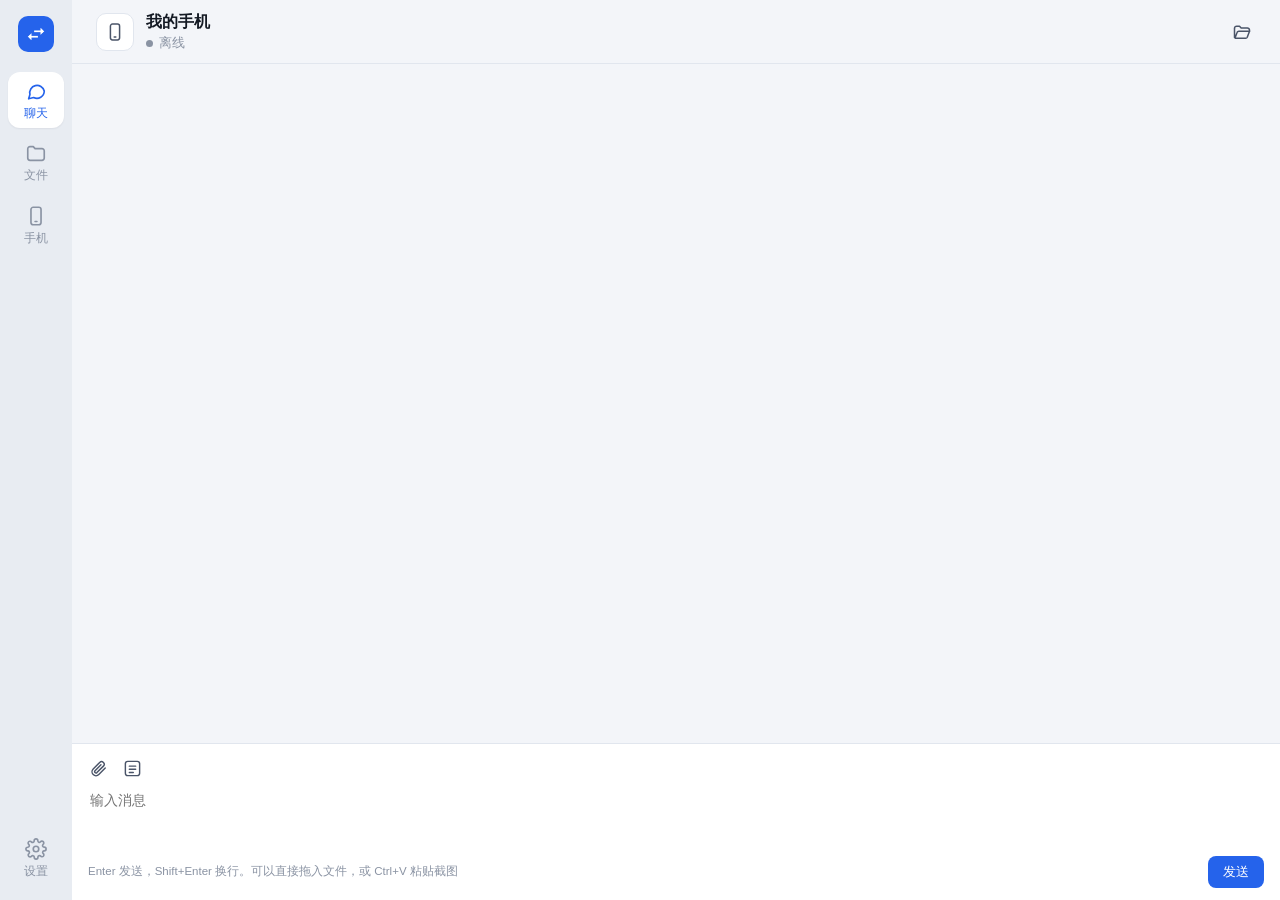
<file: desktop/ui/index.html>
<!doctype html>
<html lang="zh-CN">
<head>
<meta charset="utf-8">
<title>文件互传</title>
<link rel="stylesheet" href="style.css">
</head>
<body>
<svg width="0" height="0" style="position:absolute" aria-hidden="true">
  <defs>
    <symbol id="i-chat" viewBox="0 0 24 24" fill="none" stroke="currentColor" stroke-width="1.8" stroke-linecap="round" stroke-linejoin="round"><path d="M21 12a8 8 0 0 1-11.6 7.1L4 20.5l1.4-4.6A8 8 0 1 1 21 12z"/></symbol>
    <symbol id="i-files" viewBox="0 0 24 24" fill="none" stroke="currentColor" stroke-width="1.8" stroke-linecap="round" stroke-linejoin="round"><path d="M3 7.5A2.5 2.5 0 0 1 5.5 5H9l2 2.2h7.5A2.5 2.5 0 0 1 21 9.7v7.8a2.5 2.5 0 0 1-2.5 2.5h-13A2.5 2.5 0 0 1 3 17.5z"/></symbol>
    <symbol id="i-settings" viewBox="0 0 24 24" fill="none" stroke="currentColor" stroke-width="1.8" stroke-linecap="round" stroke-linejoin="round"><circle cx="12" cy="12" r="3"/><path d="M19.4 15a1.7 1.7 0 0 0 .3 1.8l.1.1a2 2 0 1 1-2.8 2.8l-.1-.1a1.7 1.7 0 0 0-1.8-.3 1.7 1.7 0 0 0-1 1.5V21a2 2 0 1 1-4 0v-.1a1.7 1.7 0 0 0-1.1-1.5 1.7 1.7 0 0 0-1.8.3l-.1.1a2 2 0 1 1-2.8-2.8l.1-.1a1.7 1.7 0 0 0 .3-1.8 1.7 1.7 0 0 0-1.5-1H3a2 2 0 1 1 0-4h.1a1.7 1.7 0 0 0 1.5-1.1 1.7 1.7 0 0 0-.3-1.8l-.1-.1a2 2 0 1 1 2.8-2.8l.1.1a1.7 1.7 0 0 0 1.8.3H9a1.7 1.7 0 0 0 1-1.5V3a2 2 0 1 1 4 0v.1a1.7 1.7 0 0 0 1 1.5 1.7 1.7 0 0 0 1.8-.3l.1-.1a2 2 0 1 1 2.8 2.8l-.1.1a1.7 1.7 0 0 0-.3 1.8V9a1.7 1.7 0 0 0 1.5 1H21a2 2 0 1 1 0 4h-.1a1.7 1.7 0 0 0-1.5 1z"/></symbol>
    <symbol id="i-phone" viewBox="0 0 24 24" fill="none" stroke="currentColor" stroke-width="1.8" stroke-linecap="round" stroke-linejoin="round"><rect x="6.5" y="2.5" width="11" height="19" rx="2.5"/><path d="M11 18h2"/></symbol>
    <symbol id="i-pc" viewBox="0 0 24 24" fill="none" stroke="currentColor" stroke-width="1.8" stroke-linecap="round" stroke-linejoin="round"><rect x="3" y="4" width="18" height="12" rx="2"/><path d="M9 20h6M12 16v4"/></symbol>
    <symbol id="i-folder-open" viewBox="0 0 24 24" fill="none" stroke="currentColor" stroke-width="1.8" stroke-linecap="round" stroke-linejoin="round"><path d="M3 7.5A2.5 2.5 0 0 1 5.5 5H9l2 2.2h7.5A2.5 2.5 0 0 1 21 9.7V11"/><path d="M3 18.5V8l.1 0M3.6 19.2l2.6-6.8A2 2 0 0 1 8.1 11H21l-2.7 7.3a2 2 0 0 1-1.9 1.2H5.4a1.9 1.9 0 0 1-1.8-.3z"/></symbol>
    <symbol id="i-clip" viewBox="0 0 24 24" fill="none" stroke="currentColor" stroke-width="1.8" stroke-linecap="round" stroke-linejoin="round"><path d="m20.5 11.5-8.1 8.1a5 5 0 0 1-7.1-7.1l8.2-8.2a3.3 3.3 0 0 1 4.7 4.7l-8.2 8.2a1.7 1.7 0 0 1-2.4-2.4l7.5-7.5"/></symbol>
    <symbol id="i-image" viewBox="0 0 24 24" fill="none" stroke="currentColor" stroke-width="1.8" stroke-linecap="round" stroke-linejoin="round"><rect x="3" y="4" width="18" height="16" rx="2.5"/><circle cx="9" cy="10" r="1.8"/><path d="m21 16-5-5-9 9"/></symbol>
    <symbol id="i-grid" viewBox="0 0 24 24" fill="currentColor"><rect x="4" y="4" width="7" height="7" rx="1.6"/><rect x="13" y="4" width="7" height="7" rx="1.6"/><rect x="4" y="13" width="7" height="7" rx="1.6"/><rect x="13" y="13" width="7" height="7" rx="1.6"/></symbol>
    <symbol id="i-list" viewBox="0 0 24 24" fill="none" stroke="currentColor" stroke-width="2.2" stroke-linecap="round"><path d="M5 7h14M5 12h14M5 17h14"/></symbol>
    <symbol id="i-power" viewBox="0 0 24 24" fill="none" stroke="currentColor" stroke-width="1.8" stroke-linecap="round"><path d="M12 3v8"/><path d="M6.3 7a8 8 0 1 0 11.4 0"/></symbol>
    <symbol id="i-menu" viewBox="0 0 24 24" fill="none" stroke="currentColor" stroke-width="1.8" stroke-linecap="round" stroke-linejoin="round"><rect x="3" y="3" width="18" height="18" rx="3"/><path d="M8 9h8M8 13h8M8 17h5"/></symbol>
    <symbol id="i-pin" viewBox="0 0 24 24" fill="none" stroke="currentColor" stroke-width="1.8" stroke-linecap="round" stroke-linejoin="round"><path d="M9 4h6l-1 5 3 3v2H7v-2l3-3z"/><path d="M12 14v6"/></symbol>
    <symbol id="i-qr" viewBox="0 0 24 24" fill="none" stroke="currentColor" stroke-width="1.8" stroke-linecap="round" stroke-linejoin="round"><rect x="3" y="3" width="7" height="7" rx="1"/><rect x="14" y="3" width="7" height="7" rx="1"/><rect x="3" y="14" width="7" height="7" rx="1"/><path d="M14 14h3v3M21 14v.01M17 21h4v-4M14 21v-3"/></symbol>
    <symbol id="i-trash" viewBox="0 0 24 24" fill="none" stroke="currentColor" stroke-width="1.8" stroke-linecap="round" stroke-linejoin="round"><path d="M4 7h16M10 11v6M14 11v6M6 7l1 12a2 2 0 0 0 2 2h6a2 2 0 0 0 2-2l1-12M9 7V4h6v3"/></symbol>
    <symbol id="i-key" viewBox="0 0 24 24" fill="none" stroke="currentColor" stroke-width="1.8" stroke-linecap="round" stroke-linejoin="round"><circle cx="8" cy="15" r="4"/><path d="m11 12 9-9M17 6l3 3M15 8l2 2"/></symbol>
    <symbol id="i-wifi" viewBox="0 0 24 24" fill="none" stroke="currentColor" stroke-width="1.8" stroke-linecap="round" stroke-linejoin="round"><path d="M2 8.5a15 15 0 0 1 20 0M5 12a10 10 0 0 1 14 0M8.5 15.5a5 5 0 0 1 7 0"/><circle cx="12" cy="19" r="1" fill="currentColor"/></symbol>
    <symbol id="i-check" viewBox="0 0 24 24" fill="none" stroke="currentColor" stroke-width="2.2" stroke-linecap="round" stroke-linejoin="round"><path d="m5 12.5 4.5 4.5L19 7.5"/></symbol>
    <symbol id="i-globe" viewBox="0 0 24 24" fill="none" stroke="currentColor" stroke-width="1.8" stroke-linecap="round" stroke-linejoin="round"><circle cx="12" cy="12" r="9"/><path d="M3 12h18M12 3a14 14 0 0 1 0 18M12 3a14 14 0 0 0 0 18"/></symbol>
    <symbol id="i-down" viewBox="0 0 24 24" fill="none" stroke="currentColor" stroke-width="2" stroke-linecap="round" stroke-linejoin="round"><path d="M12 4v13m0 0-5-5m5 5 5-5M5 20h14"/></symbol>
  </defs>
</svg>

<nav class="rail">
  <img class="logo" src="icon.png" alt="文件互传">
  <button class="nav on" data-view="chat" title="聊天"><svg width="22" height="22"><use href="#i-chat"/></svg>聊天<span class="badge" id="unread" hidden></span></button>
  <button class="nav" data-view="files" title="共享文件"><svg width="22" height="22"><use href="#i-files"/></svg>文件</button>
  <button class="nav" data-view="phone" title="查看和操作手机屏幕"><svg width="22" height="22"><use href="#i-phone"/></svg>手机<span class="badge live" id="liveDot" hidden></span></button>
  <div class="grow"></div>
  <button class="nav" data-view="settings" title="设置"><svg width="22" height="22"><use href="#i-settings"/></svg>设置</button>
</nav>

<!-- 聊天 -->
<section class="view" id="view-chat">
  <header class="view-head">
    <div class="avatar"><svg width="20" height="20"><use href="#i-phone"/></svg></div>
    <div>
      <h1 id="peerName">我的手机</h1>
      <div class="sub"><span class="dot" id="peerDot"></span><span id="peerStatus">离线</span></div>
    </div>
    <div class="grow"></div>
    <button class="icon-btn" id="chatFolder" title="打开接收文件夹"><svg width="20" height="20"><use href="#i-folder-open"/></svg></button>
  </header>
  <div id="chatScroll"><div id="chatList"></div></div>
  <button id="newPill" hidden>有新消息</button>
  <div class="composer">
    <div class="tools">
      <button class="icon-btn" id="btnAttach" title="发送文件"><svg width="19" height="19"><use href="#i-clip"/></svg></button>
      <button class="icon-btn" id="btnClipboard" title="发送剪贴板里的文字"><svg width="19" height="19"><use href="#i-menu"/></svg></button>
    </div>
    <textarea id="input" placeholder="输入消息" spellcheck="false"></textarea>
    <div class="foot">
      <small>Enter 发送，Shift+Enter 换行。可以直接拖入文件，或 Ctrl+V 粘贴截图</small>
      <button class="btn primary" id="btnSend">发送</button>
    </div>
  </div>
</section>

<!-- 文件 -->
<section class="view" id="view-files" hidden>
  <header class="view-head">
    <h1>共享文件</h1><span class="count" id="count"></span>
    <div class="grow"></div>
    <input class="search" id="search" placeholder="搜索文件名" spellcheck="false">
    <div class="seg">
      <button id="viewGrid" class="on" title="图标"><svg width="15" height="15"><use href="#i-grid"/></svg></button>
      <button id="viewList" title="列表"><svg width="15" height="15"><use href="#i-list"/></svg></button>
    </div>
    <button class="icon-btn" id="filesFolder" title="在资源管理器中打开"><svg width="20" height="20"><use href="#i-folder-open"/></svg></button>
  </header>
  <div class="files-hint">这里就是接收文件夹。拖到桌面或其他文件夹即可取出，把文件拖进来就会发到手机</div>
  <div id="files" class="grid" tabindex="0"></div>
</section>

<!-- 手机屏幕（投屏） -->
<section class="view" id="view-phone" hidden>
  <header class="view-head">
    <h1>手机屏幕</h1><span class="count" id="mirrorStatus"></span>
  </header>
  <div id="mirrorStage">
    <div class="empty" id="mirrorEmpty">
      <div class="chat-empty" style="padding:0">
        <div class="art"><svg width="34" height="34"><use href="#i-phone"/></svg></div>
        <h2>在这里查看和操作手机</h2>
        <p>在手机 App 里点左上角的电脑 →「投屏到电脑」，手机画面就会显示在这里。</p>
        <p>想用鼠标键盘操作手机，需要在手机的「无障碍」里开启文件互传，App 会带你去设置。</p>
      </div>
    </div>
    <div id="mirrorWrap" hidden>
      <div class="mirror-screen"><img id="mirrorImg" draggable="false" alt="手机画面"></div>
      <div class="mirror-keys">
        <button class="btn" data-global="back">返回</button>
        <button class="btn" data-global="home">主页</button>
        <button class="btn" data-global="recents">多任务</button>
      </div>
      <div class="mirror-tip" id="mirrorTip">单击 = 点按 · 按住拖动 = 滑动 · 按住不动 = 长按 · 右键 = 返回 · 滚轮 = 上下滑 · 直接打字输入到手机</div>
      <input id="mirrorType" autocomplete="off" spellcheck="false" aria-label="输入到手机">
    </div>
  </div>
</section>

<!-- 设置 -->
<section class="view" id="view-settings" hidden>
  <header class="view-head"><h1>设置</h1></header>
  <div id="settingsScroll">
    <div class="settings">
      <div class="group">
        <h2>接收文件</h2>
        <div class="card">
          <div class="row">
            <div class="ico"><svg width="19" height="19"><use href="#i-files"/></svg></div>
            <div class="txt"><div class="title">接收文件夹</div><div class="mono" id="setDir"></div></div>
            <div class="actions"><button class="btn" id="setOpenDir">打开</button><button class="btn" id="setChooseDir">更改</button></div>
          </div>
        </div>
      </div>

      <div class="group">
        <h2>手机</h2>
        <div class="card" id="setDevices"></div>
      </div>

      <div class="group" id="installGroup" hidden>
        <h2>给手机安装 App</h2>
        <div class="card">
          <div class="row qr-row">
            <div class="ico"><svg width="19" height="19"><use href="#i-phone"/></svg></div>
            <div class="txt"><div class="title">用手机扫码下载安装</div><div class="desc">手机连上同一个 Wi-Fi，用手机浏览器或相机扫右边的二维码，下载后点开安装。微信里扫码无法下载安装包</div><div class="mono" id="installUrl" style="margin-top:8px"></div></div>
            <div class="qr" id="installQr"></div>
          </div>
        </div>
      </div>

      <div class="group">
        <h2>连接方式</h2>
        <div class="card">
          <div class="row">
            <div class="ico neutral"><svg width="19" height="19"><use href="#i-wifi"/></svg></div>
            <div class="txt"><div class="title">本机地址</div><div class="desc">App 找不到电脑时，在 App 里手动输入这个地址</div></div>
            <div class="mono" id="setAddr"></div>
          </div>
          <div class="row qr-row">
            <div class="ico neutral"><svg width="19" height="19"><use href="#i-qr"/></svg></div>
            <div class="txt"><div class="title">没装 App 的手机</div><div class="desc">连同一个 Wi-Fi 后扫右边的二维码，在浏览器里收发文件</div><div class="mono" id="setUrl" style="margin-top:8px"></div></div>
            <div class="qr" id="setQr"></div>
          </div>
        </div>
      </div>

      <div class="group">
        <h2>远程控制</h2>
        <div class="card">
          <div class="row">
            <div class="ico"><svg width="19" height="19"><use href="#i-pc"/></svg></div>
            <div class="txt"><div class="title">允许手机控制这台电脑</div><div class="desc">已配对的手机可以在 App 里看到电脑屏幕，并用手指操作鼠标和键盘。被控制时窗口顶部会有提示，可以随时断开</div></div>
            <label class="switch" title="允许手机控制这台电脑"><input type="checkbox" id="setRemote"><span></span></label>
          </div>
          <div class="row">
            <div class="ico"><svg width="19" height="19"><use href="#i-key"/></svg></div>
            <div class="txt"><div class="title">控制管理员权限的程序</div><div class="desc">游戏、任务管理器等以管理员身份运行的程序，需要额外授权才能被手机操作。点「授权」后 Windows 会弹出一次确认，本次运行期间有效</div></div>
            <div class="actions" id="helperBox"><button class="btn" id="setHelper">授权</button></div>
          </div>
        </div>
      </div>

      <div class="group">
        <h2>Windows</h2>
        <div class="card">
          <div class="row">
            <div class="ico"><svg width="19" height="19"><use href="#i-globe"/></svg></div>
            <div class="txt"><div class="title">语言 Language</div><div class="desc">界面语言，修改后立即生效</div></div>
            <div class="seg text" id="setLang">
              <button data-lang="auto">跟随系统</button><button data-lang="zh">中文</button><button data-lang="en">English</button>
            </div>
          </div>
          <div class="row">
            <div class="ico"><svg width="19" height="19"><use href="#i-chat"/></svg></div>
            <div class="txt"><div class="title">收到消息时通知</div><div class="desc">窗口不在前台时，手机发来的文字和文件会在屏幕右下角弹出通知，点一下打开聊天</div></div>
            <label class="switch" title="收到消息时通知"><input type="checkbox" id="setNotify"><span></span></label>
          </div>
          <div class="row">
            <div class="ico"><svg width="19" height="19"><use href="#i-power"/></svg></div>
            <div class="txt"><div class="title">开机自动启动</div><div class="desc">在托盘里待命，不打开窗口</div></div>
            <label class="switch" title="开机自动启动"><input type="checkbox" id="setAutostart"><span></span></label>
          </div>
          <div class="row">
            <div class="ico"><svg width="19" height="19"><use href="#i-menu"/></svg></div>
            <div class="txt"><div class="title">右键菜单「发送到 → 手机互传」</div><div class="desc">在任意文件上右键就能放进接收文件夹。Windows 11 需先点“显示更多选项”</div></div>
            <div class="actions" id="setSendtoBox"><button class="btn" id="setSendto">添加</button></div>
          </div>
          <div class="row">
            <div class="ico"><svg width="19" height="19"><use href="#i-pin"/></svg></div>
            <div class="txt"><div class="title">固定到资源管理器「快速访问」</div><div class="desc">在资源管理器左侧一点就到，拖进拖出更方便</div></div>
            <div class="actions"><button class="btn" id="setPin">固定</button></div>
          </div>
        </div>
      </div>

      <div class="group">
        <h2>数据与安全</h2>
        <div class="card">
          <div class="row">
            <div class="ico neutral"><svg width="19" height="19"><use href="#i-chat"/></svg></div>
            <div class="txt"><div class="title">清空聊天记录</div><div class="desc">只删除记录，接收文件夹里的文件不受影响</div></div>
            <div class="actions"><button class="btn" id="setClear">清空</button></div>
          </div>
          <div class="row">
            <div class="ico danger"><svg width="19" height="19"><use href="#i-key"/></svg></div>
            <div class="txt"><div class="title">重置配对</div><div class="desc">所有手机需要重新连接，浏览器扫码链接也会失效</div></div>
            <div class="actions"><button class="btn danger" id="setReset">重置</button></div>
          </div>
        </div>
      </div>

      <div class="about"><span>文件互传</span> 1.3 · <span>关闭窗口后在系统托盘继续接收文件</span></div>
    </div>
  </div>
</section>

<div id="remoteBar" hidden>
  <span class="pulse"></span>
  <span id="remoteText">手机正在控制这台电脑</span>
  <button class="btn" id="remoteHelper" hidden>授权控制管理员程序</button>
  <button class="btn" id="remoteStop">断开</button>
</div>

<div id="dropOverlay">
  <svg width="40" height="40"><use href="#i-down"/></svg>
  松开发送到手机
  <small>文件会放进接收文件夹，手机上就能下载</small>
</div>

<!-- 配对请求 -->
<div class="modal-back" id="pairModal">
  <div class="modal" role="dialog" aria-labelledby="pairTitle">
    <div class="mico"><svg width="24" height="24"><use href="#i-phone"/></svg></div>
    <h3 id="pairTitle">新手机请求连接</h3>
    <p id="pairText"></p>
    <div class="actions">
      <button class="btn" id="pairDeny">拒绝</button>
      <button class="btn primary" id="pairAllow">允许连接</button>
    </div>
  </div>
</div>

<!-- 确认 -->
<div class="modal-back" id="confirmModal">
  <div class="modal" role="dialog" aria-labelledby="confirmTitle">
    <div class="mico danger" id="confirmIco"><svg width="24" height="24"><use href="#i-trash"/></svg></div>
    <h3 id="confirmTitle"></h3>
    <p id="confirmText"></p>
    <div class="actions">
      <button class="btn" id="confirmCancel">取消</button>
      <button class="btn danger solid" id="confirmOk"></button>
    </div>
  </div>
</div>

<div id="ctx"></div>
<div id="toast"></div>
<script src="i18n.js"></script>
<script src="app.js"></script>
</body>
</html>
</file>
<file: desktop/ui/style.css>
/* 布局：左侧图标导航栏（聊天 / 文件 / 设置）+ 右侧单视图，聊天视图仿桌面版微信 */
:root {
  /* 颜色：中性色统一偏向品牌蓝，和手机 App 同一个蓝 */
  --bg: #f3f5f9;          /* 视图底色 */
  --rail: #e8ecf2;        /* 左侧导航栏 */
  --surface: #ffffff;     /* 卡片、气泡、输入区 */
  --surface-2: #f7f9fc;   /* 输入框、次级面 */
  --ink: #141a24;
  --ink-2: #4a5468;
  --ink-3: #8a93a3;
  --line: #e1e6ee;
  --hover: #edf1f7;
  --accent: #2563eb;
  --accent-hover: #1d55d6;
  --accent-ink: #ffffff;
  --accent-soft: #e7eefd;
  --select: #d9e5fd;
  --ok: #16a34a;
  --ok-soft: #e4f5ea;
  --danger: #d92d2d;
  --danger-soft: #fdeceb;
  --scrim: rgba(17, 24, 39, .38);
  --shadow-pop: 0 12px 32px rgba(17, 24, 39, .14), 0 2px 6px rgba(17, 24, 39, .06);

  /* 字体：系统界面字体，数字等宽 */
  --font-ui: "Segoe UI Variable Text", "Segoe UI", "Microsoft YaHei UI", "PingFang SC", sans-serif;
  --font-mono: "Cascadia Mono", Consolas, "Microsoft YaHei UI", monospace;
  --fs-xs: 11.5px;
  --fs-sm: 12.5px;
  --fs-md: 14px;
  --fs-lg: 16px;
  --fs-xl: 20px;
  color-scheme: light;
}
@media (prefers-color-scheme: dark) {
  :root {
    --bg: #12151a;
    --rail: #0d1014;
    --surface: #1a1e25;
    --surface-2: #20252d;
    --ink: #e8ebf1;
    --ink-2: #aab3c1;
    --ink-3: #6f7a8a;
    --line: #2a3039;
    --hover: #232932;
    --accent: #5b8def;
    --accent-hover: #6f9cf2;
    --accent-ink: #ffffff;
    --accent-soft: #1c2944;
    --select: #213659;
    --ok: #4ade80;
    --ok-soft: #15301f;
    --danger: #f87171;
    --danger-soft: #3a1d1f;
    --scrim: rgba(0, 0, 0, .55);
    --shadow-pop: 0 12px 32px rgba(0, 0, 0, .5);
    color-scheme: dark;
  }
}

* { box-sizing: border-box; }
html, body { height: 100%; margin: 0; }
body {
  background: var(--bg); color: var(--ink);
  font: var(--fs-md)/1.5 var(--font-ui);
  display: grid; grid-template-columns: 72px 1fr; overflow: hidden;
  user-select: none; -webkit-user-select: none;
  font-variant-numeric: tabular-nums;
}
button, input, textarea { font: inherit; color: inherit; }
button { cursor: pointer; }
svg { flex: none; display: block; }
:focus-visible { outline: 2px solid var(--accent); outline-offset: 2px; }
[hidden] { display: none !important; }

/* ---------- 左侧导航 ---------- */
.rail {
  background: var(--rail); display: flex; flex-direction: column; align-items: center;
  padding: 16px 0 14px; gap: 6px;
}
.rail .logo { width: 36px; height: 36px; margin-bottom: 14px; border-radius: 10px; }
.nav {
  position: relative; width: 56px; padding: 8px 0 6px; border: 0; border-radius: 12px; background: none;
  color: var(--ink-3); display: flex; flex-direction: column; align-items: center; gap: 3px;
  font-size: var(--fs-xs);
}
.nav:hover { background: var(--hover); color: var(--ink-2); }
.nav.on { background: var(--surface); color: var(--accent); box-shadow: 0 1px 2px rgba(17, 24, 39, .06); }
.nav .badge {
  position: absolute; top: 5px; right: 10px; min-width: 16px; height: 16px; padding: 0 4px; border-radius: 8px;
  background: var(--danger); color: #fff; font-size: 10.5px; line-height: 16px; text-align: center; font-weight: 600;
}
.rail .grow { flex: 1; }

/* ---------- 视图通用 ---------- */
.view { display: flex; flex-direction: column; min-width: 0; min-height: 0; height: 100vh; position: relative; }
.view-head {
  height: 64px; flex: none; display: flex; align-items: center; gap: 12px; padding: 0 20px 0 24px;
  border-bottom: 1px solid var(--line); background: var(--bg);
}
.view-head h1 { margin: 0; font-size: var(--fs-lg); font-weight: 600; }
.view-head .sub { color: var(--ink-3); font-size: var(--fs-sm); display: flex; align-items: center; gap: 6px; }
.grow { flex: 1; }
.dot { width: 7px; height: 7px; border-radius: 50%; background: var(--ink-3); flex: none; }
.dot.on { background: var(--ok); }

.icon-btn {
  width: 36px; height: 36px; border-radius: 9px; border: 0; background: none; color: var(--ink-2);
  display: grid; place-items: center;
}
.icon-btn:hover { background: var(--hover); color: var(--ink); }
.btn {
  height: 32px; padding: 0 14px; border-radius: 8px; border: 1px solid var(--line); background: var(--surface);
  display: inline-flex; align-items: center; gap: 6px; white-space: nowrap; font-size: var(--fs-sm);
}
.btn:hover { background: var(--hover); }
.btn.primary { background: var(--accent); border-color: transparent; color: var(--accent-ink); }
.btn.primary:hover { background: var(--accent-hover); }
.btn.danger { color: var(--danger); }
.btn.danger:hover { background: var(--danger-soft); border-color: transparent; }
.btn.danger.solid { background: var(--danger); color: #fff; border-color: transparent; }
.btn:disabled { opacity: .5; cursor: default; }

/* ---------- 聊天 ---------- */
.avatar {
  width: 36px; height: 36px; border-radius: 10px; display: grid; place-items: center; flex: none;
  background: var(--surface); color: var(--ink-2); border: 1px solid var(--line);
}
.avatar.pc { background: var(--accent); color: var(--accent-ink); border-color: transparent; }
.view-head .avatar { width: 38px; height: 38px; }

#chatScroll { flex: 1; overflow-y: auto; padding: 18px 24px 8px; scroll-behavior: auto; }
#chatList { display: flex; flex-direction: column; gap: 14px; max-width: 980px; margin: 0 auto; }
.time-sep { align-self: center; font-size: var(--fs-xs); color: var(--ink-3); padding: 4px 0 0; }
.msg { display: flex; gap: 10px; align-items: flex-start; max-width: 100%; }
.msg.pc { flex-direction: row-reverse; }
.msg .col { display: flex; flex-direction: column; min-width: 0; max-width: min(62%, 560px); }
.msg.pc .col { align-items: flex-end; }
.msg .sender { font-size: var(--fs-xs); color: var(--ink-3); margin: 0 4px 3px; }
.msg.grouped .avatar { visibility: hidden; height: 0; }
.msg.grouped { margin-top: -8px; }

.bubble { position: relative; border-radius: 12px; }
.bubble.text {
  padding: 9px 13px; background: var(--surface); border: 1px solid var(--line);
  white-space: pre-wrap; word-break: break-word; user-select: text; -webkit-user-select: text; cursor: text;
}
.msg.pc .bubble.text { background: var(--accent); color: var(--accent-ink); border-color: transparent; }
.bubble.text a { color: inherit; text-decoration: underline; text-underline-offset: 2px; cursor: pointer; }
.msg.phone .bubble.text a { color: var(--accent); }

.bubble.image { overflow: hidden; background: var(--line); line-height: 0; cursor: pointer; border-radius: 10px; }
.bubble.image img { display: block; max-width: 260px; max-height: 260px; min-width: 60px; min-height: 60px; object-fit: cover; }
.bubble.file {
  width: 280px; max-width: 100%; display: flex; align-items: center; gap: 12px; padding: 12px 14px;
  background: var(--surface); border: 1px solid var(--line); cursor: pointer;
}
.bubble.file:hover, .bubble.image:hover { filter: brightness(.97); }
.bubble.file .meta { flex: 1; min-width: 0; }
.bubble.file .name {
  font-size: var(--fs-md); line-height: 1.35; word-break: break-all;
  display: -webkit-box; -webkit-line-clamp: 2; -webkit-box-orient: vertical; overflow: hidden;
}
.bubble.file .size { font-size: var(--fs-xs); color: var(--ink-3); margin-top: 3px; }
.bubble.gone { opacity: .55; cursor: default; }
.bubble.gone .size::after { content: " · 已删除或移走"; }
.bubble .bar { height: 3px; border-radius: 2px; background: var(--line); margin-top: 7px; overflow: hidden; }
.bubble .bar i { display: block; height: 100%; width: 0; background: var(--accent); transition: width .2s; }
.bubble.failed .bar i { background: var(--danger); }
.image-gone { display: grid; place-items: center; width: 160px; height: 110px; color: var(--ink-3); font-size: var(--fs-sm); line-height: 1.4; }

/* 文件类型角标：用颜色区分类型 */
.ftype {
  width: 40px; height: 48px; flex: none; position: relative; border-radius: 6px;
  background: var(--c, #64748b); color: #fff; font-size: 10px; font-weight: 700; letter-spacing: .3px;
  display: grid; place-items: end center; padding-bottom: 7px;
  clip-path: polygon(0 0, 68% 0, 100% 24%, 100% 100%, 0 100%);
}
.ftype::after { content: ""; position: absolute; right: 0; top: 0; width: 32%; height: 24%; background: rgba(255, 255, 255, .38); clip-path: polygon(0 0, 100% 100%, 0 100%); }

.chat-empty {
  margin: auto; text-align: center; color: var(--ink-2); max-width: 420px; padding: 40px 20px;
  display: flex; flex-direction: column; align-items: center; gap: 10px;
}
.chat-empty .art { width: 72px; height: 72px; border-radius: 20px; background: var(--accent-soft); color: var(--accent); display: grid; place-items: center; }
.chat-empty h2 { margin: 6px 0 0; font-size: var(--fs-lg); color: var(--ink); text-wrap: balance; }
.chat-empty p { margin: 0; font-size: var(--fs-sm); line-height: 1.7; }
.chat-empty code { font-family: var(--font-mono); background: var(--surface); border: 1px solid var(--line); border-radius: 6px; padding: 1px 6px; user-select: text; -webkit-user-select: text; }

#newPill {
  position: absolute; left: 50%; transform: translateX(-50%); bottom: 150px; z-index: 3;
  border: 0; border-radius: 999px; padding: 6px 14px; background: var(--accent); color: var(--accent-ink);
  font-size: var(--fs-sm); box-shadow: var(--shadow-pop);
}

.composer { flex: none; border-top: 1px solid var(--line); background: var(--surface); padding: 8px 16px 12px; }
.composer .tools { display: flex; gap: 2px; margin-left: -6px; }
.composer .tools .icon-btn { width: 32px; height: 32px; }
#input {
  display: block; width: 100%; height: 72px; resize: none; border: 0; outline: none; background: none;
  padding: 6px 2px; line-height: 1.55; user-select: text; -webkit-user-select: text;
}
.composer .foot { display: flex; align-items: center; gap: 12px; }
.composer .foot small { color: var(--ink-3); font-size: var(--fs-xs); flex: 1; }

/* ---------- 文件 ---------- */
.search {
  height: 32px; width: 220px; border-radius: 8px; border: 1px solid var(--line); background: var(--surface);
  padding: 0 10px 0 32px; outline: none; font-size: var(--fs-sm);
  background-image: url("data:image/svg+xml,%3Csvg xmlns='http://www.w3.org/2000/svg' width='14' height='14' fill='none' stroke='%238a93a3' stroke-width='2' viewBox='0 0 24 24'%3E%3Ccircle cx='11' cy='11' r='7'/%3E%3Cpath d='m20 20-3.5-3.5'/%3E%3C/svg%3E");
  background-repeat: no-repeat; background-position: 11px center;
}
.search:focus { border-color: var(--accent); }
.seg { display: flex; padding: 2px; border-radius: 9px; background: var(--hover); }
.seg button { border: 0; background: none; width: 32px; height: 28px; border-radius: 7px; display: grid; place-items: center; color: var(--ink-3); }
.seg button.on { background: var(--surface); color: var(--ink); box-shadow: 0 1px 2px rgba(17, 24, 39, .08); }
.seg.text button { width: auto; padding: 0 12px; font-size: 13px; white-space: nowrap; }
.view-head .count { color: var(--ink-3); font-size: var(--fs-sm); }
.files-hint { padding: 10px 24px 0; color: var(--ink-3); font-size: var(--fs-xs); flex: none; }

#files { flex: 1; overflow: auto; padding: 10px 16px 20px; outline: none; }
#files.grid { display: grid; grid-template-columns: repeat(auto-fill, minmax(128px, 1fr)); gap: 4px; align-content: start; }
.tile { position: relative; border-radius: 10px; padding: 12px 8px 10px; text-align: center; border: 1px solid transparent; }
.tile:hover { background: var(--hover); }
.tile.sel { background: var(--select); border-color: color-mix(in srgb, var(--accent) 35%, transparent); }
.thumb { width: 88px; height: 88px; margin: 0 auto 8px; display: grid; place-items: center; position: relative; }
.thumb img { position: absolute; inset: 0; width: 100%; height: 100%; object-fit: cover; border-radius: 8px; pointer-events: none; box-shadow: 0 0 0 1px var(--line); }
.thumb .ftype { width: 56px; height: 68px; font-size: 11px; padding-bottom: 10px; }
.tile .fname {
  font-size: var(--fs-sm); line-height: 1.35; word-break: break-all;
  display: -webkit-box; -webkit-line-clamp: 2; -webkit-box-orient: vertical; overflow: hidden;
}
.tile .from { margin-top: 4px; font-size: var(--fs-xs); color: var(--ok); white-space: nowrap; overflow: hidden; text-overflow: ellipsis; }
.tile .info { display: none; }

#files.list { display: flex; flex-direction: column; padding-top: 6px; }
#files.list .tile { display: flex; align-items: center; gap: 14px; text-align: left; padding: 7px 10px; }
#files.list .thumb { width: 34px; height: 34px; margin: 0; }
#files.list .thumb img { border-radius: 6px; }
#files.list .thumb .ftype { width: 26px; height: 32px; font-size: 0; padding: 0; border-radius: 4px; }
#files.list .tile .fname { flex: 1; -webkit-line-clamp: 1; font-size: var(--fs-md); }
#files.list .tile .from { margin: 0; width: 150px; text-align: right; }
#files.list .tile .info { display: block; color: var(--ink-3); font-size: var(--fs-sm); width: 170px; text-align: right; }

.empty { height: 100%; display: flex; flex-direction: column; align-items: center; justify-content: center; gap: 8px; color: var(--ink-3); text-align: center; padding: 30px; }
.empty h2 { margin: 0; font-size: var(--fs-lg); color: var(--ink); }

/* ---------- 手机屏幕 ---------- */
#mirrorStage { flex: 1; min-height: 0; display: flex; padding: 18px 24px 20px; }
#mirrorStage > .empty { flex: 1; }
#mirrorWrap { flex: 1; min-height: 0; display: flex; flex-direction: column; align-items: center; gap: 12px; position: relative; }
.mirror-screen { flex: 1; min-height: 0; width: 100%; display: flex; justify-content: center; align-items: center; }
#mirrorImg {
  height: 100%; width: auto; max-width: 100%; object-fit: contain; border-radius: 20px; background: #000;
  box-shadow: 0 0 0 6px var(--ink), var(--shadow-pop); user-select: none; -webkit-user-select: none; cursor: pointer;
}
.mirror-keys { display: flex; gap: 8px; flex: none; }
.mirror-tip { color: var(--ink-3); font-size: var(--fs-xs); flex: none; text-align: center; }
#mirrorType { position: absolute; left: 0; bottom: 0; width: 1px; height: 1px; opacity: 0; border: 0; padding: 0; }
.nav .badge.live { min-width: 8px; width: 8px; height: 8px; padding: 0; top: 8px; right: 14px; background: var(--ok); }

/* ---------- 设置 ---------- */
#settingsScroll { flex: 1; overflow-y: auto; padding: 24px 24px 40px; }
.settings { max-width: 760px; margin: 0 auto; display: flex; flex-direction: column; gap: 22px; }
.group h2 { margin: 0 0 8px 2px; font-size: var(--fs-sm); font-weight: 600; color: var(--ink-2); }
.card { background: var(--surface); border: 1px solid var(--line); border-radius: 10px; overflow: hidden; }
.row { display: flex; align-items: center; gap: 14px; padding: 14px 16px; min-height: 64px; }
.row + .row { border-top: 1px solid var(--line); }
.row .ico { width: 36px; height: 36px; border-radius: 9px; background: var(--accent-soft); color: var(--accent); display: grid; place-items: center; flex: none; }
.row .ico.neutral { background: var(--hover); color: var(--ink-2); }
.row .ico.danger { background: var(--danger-soft); color: var(--danger); }
.row .txt { flex: 1; min-width: 0; }
.row .title { font-size: var(--fs-md); }
.row .desc { font-size: var(--fs-sm); color: var(--ink-3); margin-top: 1px; }
.row .mono { font-family: var(--font-mono); font-size: var(--fs-sm); color: var(--ink-2); word-break: break-all; user-select: text; -webkit-user-select: text; }
.row .actions { display: flex; gap: 8px; flex: none; }
.row .state { font-size: var(--fs-sm); color: var(--ok); display: flex; align-items: center; gap: 4px; }
.row.qr-row { align-items: flex-start; }
.qr { width: 132px; height: 132px; flex: none; background: #fff; border-radius: 8px; padding: 6px; border: 1px solid var(--line); }
.qr svg { width: 100%; height: 100%; }
.about { text-align: center; color: var(--ink-3); font-size: var(--fs-xs); }

.switch { position: relative; width: 40px; height: 22px; flex: none; display: inline-block; }
.switch input { position: absolute; opacity: 0; width: 100%; height: 100%; margin: 0; cursor: pointer; z-index: 1; }
.switch span { position: absolute; inset: 0; border-radius: 11px; background: var(--surface-2); border: 1px solid var(--ink-3); transition: .15s; }
.switch span::before { content: ""; position: absolute; width: 12px; height: 12px; left: 4px; top: 4px; border-radius: 50%; background: var(--ink-2); transition: .15s; }
.switch input:checked + span { background: var(--accent); border-color: var(--accent); }
.switch input:checked + span::before { transform: translateX(18px); background: #fff; width: 14px; height: 14px; top: 3px; }
.switch input:focus-visible + span { outline: 2px solid var(--accent); outline-offset: 2px; }

/* ---------- 远程控制提示条 ---------- */
#remoteBar {
  position: fixed; top: 12px; left: calc(50% + 36px); transform: translateX(-50%); z-index: 18;
  display: flex; align-items: center; gap: 10px; padding: 6px 6px 6px 14px; border-radius: 999px;
  background: var(--danger); color: #fff; font-size: var(--fs-sm); box-shadow: var(--shadow-pop);
}
#remoteBar .btn { height: 26px; border-radius: 999px; background: rgba(255, 255, 255, .2); border-color: transparent; color: #fff; }
#remoteBar .btn:hover { background: rgba(255, 255, 255, .32); }
#remoteBar .pulse { width: 8px; height: 8px; border-radius: 50%; background: #fff; animation: pulse 1.4s ease-in-out infinite; }
@keyframes pulse { 50% { opacity: .35; } }

/* ---------- 拖入、弹窗、菜单、提示 ---------- */
#dropOverlay {
  position: fixed; inset: 12px 12px 12px 84px; border-radius: 16px; border: 2px dashed var(--accent);
  background: color-mix(in srgb, var(--accent-soft) 90%, transparent); z-index: 15; pointer-events: none;
  display: none; flex-direction: column; align-items: center; justify-content: center; gap: 8px;
  color: var(--accent); font-size: var(--fs-lg); font-weight: 600;
}
#dropOverlay.show { display: flex; }
#dropOverlay small { color: var(--ink-2); font-weight: 400; font-size: var(--fs-sm); }

.modal-back { position: fixed; inset: 0; background: var(--scrim); display: none; align-items: center; justify-content: center; z-index: 20; }
.modal-back.show { display: flex; animation: fade .15s ease-out; }
.modal { width: min(420px, calc(100vw - 40px)); background: var(--surface); border-radius: 14px; box-shadow: var(--shadow-pop); padding: 24px; }
.modal .mico { width: 48px; height: 48px; border-radius: 14px; background: var(--accent-soft); color: var(--accent); display: grid; place-items: center; margin-bottom: 14px; }
.modal .mico.danger { background: var(--danger-soft); color: var(--danger); }
.modal h3 { margin: 0 0 6px; font-size: var(--fs-lg); font-weight: 600; }
.modal p { margin: 0; color: var(--ink-2); font-size: var(--fs-sm); line-height: 1.65; word-break: break-all; }
.modal .actions { display: flex; justify-content: flex-end; gap: 10px; margin-top: 22px; }

#ctx { position: fixed; z-index: 30; min-width: 180px; padding: 5px; background: var(--surface); border: 1px solid var(--line); border-radius: 10px; box-shadow: var(--shadow-pop); display: none; }
#ctx.show { display: block; }
#ctx button { display: block; width: 100%; text-align: left; border: 0; background: none; padding: 7px 12px; border-radius: 6px; font-size: var(--fs-sm); }
#ctx button:hover { background: var(--hover); }
#ctx button.danger { color: var(--danger); }
#ctx hr { border: 0; border-top: 1px solid var(--line); margin: 4px 2px; }

#toast {
  position: fixed; left: calc(50% + 36px); bottom: 28px; transform: translate(-50%, 8px); opacity: 0; transition: .18s;
  background: var(--ink); color: var(--bg); padding: 8px 16px; border-radius: 9px; font-size: var(--fs-sm);
  pointer-events: none; z-index: 40; max-width: 70vw;
}
#toast.show { opacity: 1; transform: translate(-50%, 0); }

@keyframes fade { from { opacity: 0; } }
@media (prefers-reduced-motion: reduce) { * { animation: none !important; transition: none !important; } }
::-webkit-scrollbar { width: 10px; height: 10px; }
::-webkit-scrollbar-thumb { background: color-mix(in srgb, var(--ink-3) 45%, transparent); border-radius: 10px; border: 3px solid transparent; background-clip: padding-box; }
@media (max-width: 860px) { .search { width: 150px; } #files.list .tile .from { display: none; } }
</file>
